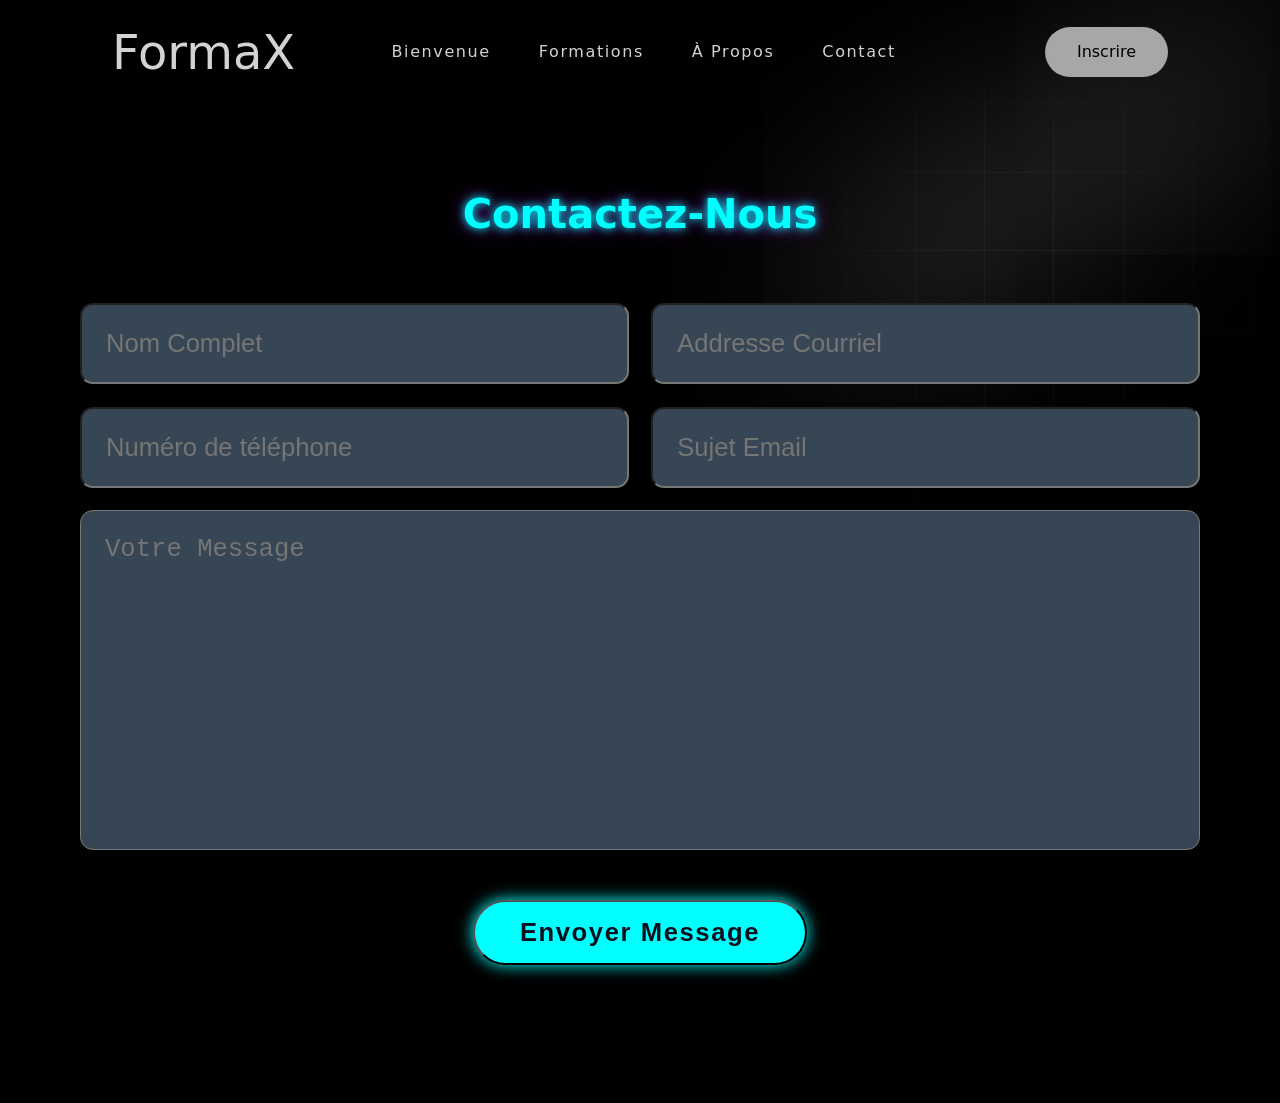
<file: projet3final/Contact.html>
<!DOCTYPE html>
<html lang="en">
<head>
    <meta charset="UTF-8">
    <meta name="viewport" content="width=device-width, initial-scale=1.0">
    <title>Contact</title>
    <link rel="stylesheet" href="style.css">
    <link rel="stylesheet" href="style2.css">
    <link href="https://unpkg.com/aos@2.3.1/dist/aos.css" rel="stylesheet">
</head>
<body>
    <img class="image-gradient" src="images/gradient.png" alt="Image">
    <div class="layer-blur"></div>

    <div class="container">
        <header>
            <h1 data-aos="fade-down" data-aos-duration="1500" class="logo"><a class="logo-link" href="index.html">FormaX</a></h1>

            <nav id="primary-nav" class="nav-links">
                <a data-aos="fade-down" data-aos-duration="1500" href="index.html">Bienvenue</a>
                <a data-aos="fade-down" data-aos-duration="2000" href="listeFormation.html">Formations</a>
                <a data-aos="fade-down" data-aos-duration="2500" href="aPropos.html">À Propos</a>
                <a data-aos="fade-down" data-aos-duration="3000" href="Contact.html">Contact</a>

                <a class="btn-inscrire nav-cta" href="Contact.html">Inscrire</a>

            </nav>


            <button class="nav-toggle" aria-controls="primary-nav" aria-expanded="false" aria-label="Menu">


                <span></span>


                <span></span>


                <span></span>


            </button>

            <a href="Contact.html" data-aos="fade-down" data-aos-duration="1500" class="btn-inscrire header-cta">Inscrire</a>
        </header>
    </div>

    <section class="contact">
        <h2 class="heading" data-aos="fade-left" data-aos-duration="2500">Contactez-Nous</h2>

        <form action="#" data-aos="flip-left" data-aos-easing="ease-out-cubic" data-aos-duration="2000">
            <div class="input-box">
                <input type="text" placeholder="Nom Complet" required>
                <input type="email" placeholder="Addresse Courriel">
            </div>
            <div class="input-box">
                <input type="number" placeholder="Numéro de téléphone" required>
                <input type="text" placeholder="Sujet Email">
            </div>
            <textarea name="" id="" cols="30" rows="10" placeholder="Votre Message"></textarea>
            <input type="submit" value="Envoyer Message" class="btn-signing-main" id="btn-contact">
        </form>

    </section>
    <script src="https://unpkg.com/aos@2.3.1/dist/aos.js"></script>
    <script>AOS.init();</script>
    <script src="javascript.js" ></script>
</body>
</html>
</file>
<file: projet3final/style.css>
/* Page CSS pour parametre commun entre les pages*/

* {
    margin: 0;
    padding: 0;
    box-sizing: border-box; /*Pour inclure padding et bordure avec element*/
    scroll-behavior: smooth;
}

spline-viewer {
    will-change: transform;
    transform: translateZ(0);
}

body {
    font-family: system-ui, -apple-system, BlinkMacSystemFont, 'Segoe UI', Roboto, Oxygen, Ubuntu, Cantarell, 'Open Sans', 'Helvetica Neue', sans-serif;
    background-color: black;
    color: lightgray;
    min-height: 100vh; /*La page prend au moins tout la hauteur du screen */
    line-height: 1.5; /* Pour meilleur lecture, espace entre les lignes*/
}

/*effet ripple avec click sourris*/
.click-glow {
    position: absolute;
    width: 20px;
    height: 20px;
    background: cyan; 
    border-radius: 50%;
    pointer-events: none;
    transform: translate(-50%, -50%) scale(0); /*Pour mettre lanimation sur le centre du click*/
    animation: glowAnim 0.6s forwards; /*Pour ne pas que sa revient brusquement a letat initial, */
    box-shadow: 0 0 10px cyan, 0 0 20px #b400ff;
}

@keyframes glowAnim {
    to {
        transform: translate(-50%, -50%) scale(3);
        opacity: 0; /*pour disparaitre */
    }
}



.image-gradient {
    position: absolute;
    top: 0;
    right: 0;
    opacity: 0.5;
    z-index: -1; /*Garder l'image derriere les autres element*/
}

.layer-blur {
    height: 0;
    width: 30rem;
    position: absolute;
    top: 20%;
    right: 0;
    box-shadow: 0 0 200px 12px white;
    rotate: -30deg;
    z-index: -1;
}

.container {
    width: 100%;
    margin: 0 auto; /* Pour garder centrer, haut et bas 0, gauche et droite auto*/
    padding: 0 2rem;
    position: relative;
    overflow-x: hidden; /* Si le contenu depasse la largeur, il sera invisible*/
    overflow-y: visible;
}

header {
    position: relative;
    display: flex;
    justify-content: space-between;
    align-items: center;
    padding: 1rem 5rem;
    z-index: 1100;
}

header h1{
    margin: 0;
    font-size: 3rem;
    font-weight: 300;
}

.logo-link {
    color: inherit;
    text-decoration: none;
    display: inline-block;
}

nav {
    display: flex;
    align-items: center; /* Aligne vertical par rapport a la boite flex*/
    gap: 3rem; /* Espace de 3rem entre chaque lien */
    margin-left: -5%;
}

nav a {
    font-size: 1rem;
    letter-spacing: 0.1rem;
    transition: color 0.2s ease;
    text-decoration: none;
    color: inherit; /*Prend la couleur du parent (dans ce cas le body)*/

}

nav a:hover {
    color: #a7a7a7;
}

.nav-toggle {
    display: none;
    width: 46px;
    height: 42px;
    border-radius: 12px;
    border: 1px solid #2a2a2a;
    background: rgba(0, 0, 0, 0.6);
    align-items: center;
    justify-content: center;
    flex-direction: column;
    gap: 6px;
    cursor: pointer;
}

.nav-toggle span {
    width: 22px;
    height: 2px;
    background: #e5e5e5;
    transition: transform 0.2s ease, opacity 0.2s ease;
}

.nav-cta {
    display: none;
}

.header-cta {
    display: inline-block;
}

body.nav-open .nav-toggle span:nth-child(1) {
    transform: translateY(8px) rotate(45deg);
}

body.nav-open .nav-toggle span:nth-child(2) {
    opacity: 0;
}

body.nav-open .nav-toggle span:nth-child(3) {
    transform: translateY(-8px) rotate(-45deg);
}

.btn-inscrire {
    background-color: #a7a7a7;
    color: black;
    padding: 0.8rem 2rem;
    border-radius: 50px;
    border: none;
    font-size: 1rem;
    font-weight: 500;
    transition: background-color 0.2s ease;
    cursor: pointer;
    text-decoration: none;
    display: inline-block;
}

.nav-cta {
    display: none;
}

.btn-inscrire:hover {
    background-color: white;
}

spline-viewer {
  pointer-events: none; /* allow mouse wheel to scroll page */
}

.hero-wrap {
    position: relative;
    width: 100%;
    height: 100vh;
    overflow: hidden;
}
main {
    display: flex;
    align-items: center;
    justify-content: space-between;
    min-height: 100vh;
    padding: 0 5rem;
}

.content {

    flex: 1;
    max-width: 50%;
    /*
    max-width: 40rem;
    margin-left: 10%;
    z-index: 999;
    margin-bottom: 10%; */
}

.robot3d {
    flex: 1;
    height: 500px;
    border: none;
}

.tag-box {
    position: relative;
    width: 18rem;
    height: 2.5rem;
    border-radius: 50px;
    background: linear-gradient(to right, #656565, #7f42a7, #6600c5);
    background-size: 200%;
    animation: animationGradient 2.5s linear infinite;
    box-shadow: 0 0 15px rgba(255,255,255, 0.3);
}   

@keyframes animationGradient {
    to {
        background-position: 200%;
    }
}

.tag-box .tag{
    position: absolute;
    inset: 3px 3px 3px 3px;
    background-color: black;
    border-radius: 50px;
    display: flex;
    align-items: center;
    justify-content: center;
    transition: 0.5s ease;
    cursor: pointer;
}

.tag-box .tag:hover {
    color: #5300a0;
}

.content h1 {
    font-size: 4rem;
    font-weight: 600;
    letter-spacing: 0.1rem;
    margin: 2rem 0;
    line-height: 1.2;
}

.description {
    font-size: 1.2rem;
    letter-spacing: 0.05rem;
    max-width: 35rem;
    color: grey;

}

.buttons {
    display: flex;
    gap: 1rem;
    margin-top: 3rem;
}

.button-get-started {
    color: #5300a0;
    text-decoration: none;
    border: 1px solid #2a2a2a;
    padding: 0.7rem 1.2rem;
    border-radius: 50px;
    font-size: 1.2rem;
    font-weight: 600;
    letter-spacing: 0.1em;
    transition: background-color 0.2s ease;
}

.button-get-started:hover {
    background-color: #1a1a1a;
}

.buttons a {
    text-align: center;
    width: 190px;
}

.btn-signing-main {
    text-decoration: none;
    background-color: lightgray;
    color: black;
    padding: 0.6rem 2.5rem;
    border-radius: 50px;
    font-size: 1.2rem;
    font-weight: 600;
    letter-spacing: 0.1em;
    transition: background-color 0.2s ease;
}

.btn-signing-main:hover {
    background-color: gray;
}

.move3d {
    display: block;
    width: 100%;
    height: 100%;
}



@media (max-width: 1300px){
    main {
        flex-direction: column;
        min-height: auto;
        padding: 2rem 3rem 4rem;
        gap: 2rem;
    }
    .content {
        max-width: 100%;
        margin-top: 0;
    }
    .robot3d {
        width: 100%;
        height: 420px;
    }
}

@media (max-width: 900px){
    header{
        padding: 1rem 2rem;
    }
    main {
        padding: 1.5rem 1.5rem 3rem;
    }
    .content {
        width: 100%;
        max-width: 100%;
    }
    .content h1{
        font-size: 3.1rem;
    }
    .description{
        font-size: 1.05rem;
    }
    .description {
        max-width: 100%;
    }
    nav.nav-links {
        position: fixed;
        top: 0;
        right: 0;
        height: 100vh;
        width: min(80vw, 320px);
        margin-left: 0;
        flex-direction: column;
        align-items: flex-start;
        gap: 1.2rem;
        background: rgba(0, 0, 0, 0.95);
        border-left: 1px solid rgba(255, 255, 255, 0.08);
        padding: 6rem 1.6rem 2rem;
        box-shadow: -20px 0 40px rgba(0, 0, 0, 0.55);
        opacity: 0;
        pointer-events: none;
        transform: translateX(100%);
        transition: opacity 0.25s ease, transform 0.25s ease;
        z-index: 1000;
    }
    body.nav-open nav.nav-links {
        opacity: 1;
        pointer-events: auto;
        transform: translateX(0);
    }
    body.nav-open {
        overflow: hidden;
    }
    body.nav-open::before {
        content: "";
        position: fixed;
        inset: 0;
        background: rgba(0, 0, 0, 0.45);
        z-index: 900;
    }
    nav a {
        padding: 0.4rem 0.2rem;
        width: 100%;
    }
    .nav-toggle {
        display: inline-flex;
        z-index: 1100;
    }
    .header-cta {
        display: none;
    }
    .nav-cta {
        display: inline-flex;
        justify-content: center;
        margin-top: 0.6rem;
        width: 100%;
    }
    .hero-wrap {
        height: 70vh;
    }
}

@media (max-width: 760px){
    header{
        padding: 1rem 1.2rem;
    }
    header h1{
        font-size: 2rem;
    }
    main {
        padding: 1.5rem 1.5rem 3rem;
    }
    .content h1{
        font-size: 2.4rem;
        width: 100%;
        overflow-wrap: anywhere;
    }
    .description{
        font-size: 0.95rem;
        overflow-wrap: anywhere;
    }
    .buttons{
        flex-direction: column;
        align-items: stretch;
    }
    .buttons a{
        width: 100%;
    }
    .tag-box {
        width: 12rem;
    }
    .button-get-started{
        font-size: 0.9rem;
        padding: 0.5rem 1.2rem;
    }
    .btn-signing-main{
        font-size: 0.9rem;
        padding: 0.8rem 2rem;
    }
    .robot3d {
        height: 320px;
    }
}

@media (max-width: 630px){
    .hero-wrap {
        height: 55vh;
    }
    .move3d {
        width: 140vw;
        height: 100%;
        position: relative;
        left: 50%;
        transform: translateX(-50%);
    }
}

@media (max-width: 480px){
    .content h1{
        font-size: 2.2rem;
    }
    .hero-wrap {
        height: 50vh;
    }
    .move3d {
        width: 170vw;
        height: 100%;
        position: relative;
        left: 50%;
        transform: translateX(-50%);
    }
}

@media (max-width: 450px){
    .hero-wrap {
        height: auto;
        aspect-ratio: 1.6 / 1;
    }
    .move3d {
        width: 100%;
        height: 100%;
        position: relative;
        left: 0;
        transform: none;
    }
}

@media (max-width: 330px){
    .hero-wrap {
        aspect-ratio: 1.8 / 1;
    }
    .move3d {
        width: 100%;
        height: 100%;
        position: relative;
        left: 0;
        transform: none;
    }
}
</file>
<file: projet3final/style2.css>
/* Style général de la section À propos */
.apropos {
    display: flex;
    align-items: center;
    justify-content: center;
    gap: 60px;
    height: 50vh;
    padding: 80px 20px;
    color: white;
    font-family: "Poppins", sans-serif;
}

/* Cercle lumineux autour du logo */
.apropos-img {
    width: 180px;
    height: 180px;
    border-radius: 50%;
    background: linear-gradient(135deg, #00ffff, #b400ff);
    display: flex;
    justify-content: center;
    align-items: center;
    font-size: 34px;
    font-weight: bold;
    color: white;
    text-shadow: 0 0 10px #00ffff, 0 0 20px #b400ff;
    box-shadow: 0 0 25px #00ffff, 0 0 50px #b400ff;
    animation: glow 3s infinite alternate;
}

spline-viewer {
    will-change: transform;
    transform: translateZ(0);
}


/* Animation du glow (respiration de lumière) */
@keyframes glow {
    from {
        box-shadow: 0 0 20px #00ffff, 0 0 40px #b400ff;
    }
    to {
        box-shadow: 0 0 40px #00ffff, 0 0 80px #b400ff;
    }
}

/* Texte à côté du logo */
.apropos-text {
    max-width: 500px;
    line-height: 1.6;
}

/* Titre avec effet dégradé */
.apropos-text h2 {
    margin-bottom: 10px;
    font-size: 28px;
    background: linear-gradient(135deg, #00ffff, #b400ff);
    -webkit-background-clip: text; /*Degrader a linterieur des lettre*/
    -webkit-text-fill-color: transparent; /*Couleur texte transparent pour couleur du fond apparait*/
}

/* Paragraphe */
.apropos-text p {
    color: #d4d4d4;
    font-size: 16px;
}


.stats-section {
    display: flex;
    align-items: center;
    justify-content: center;
    height: 50vh;
    color: white;
    padding: 40px;
    gap: 60px;
    margin-bottom: 50px;
}

.stats-image img {
    width: 420px;
    height: auto;
    border-radius: 20px;
    box-shadow: 0 0 30px rgba(0, 255, 255, 0.8);
    transition: transform 0.4s ease;
}

.stats-image img:hover {
    transform: scale(1.05);
}

.stats-info {
    max-width: 500px;
}

.stats-info h2 {
    font-size: 28px;
    margin-bottom: 30px;
    background: linear-gradient(135deg, #00ffff, #b400ff);
    -webkit-background-clip: text;
    -webkit-text-fill-color: transparent;
}


.stats-list {
    display: flex;
    flex-direction: column;
    gap: 20px;
}

.stat h3 {
    font-size: 36px;
    font-weight: bold;
    color: #00ffff;
    margin: 0;
    text-shadow: 0 0 10px #00ffff, 0 0 20px #b400ff;
}

.stat p {
    color: lightgray;
    font-size: 16px;
    margin: 5px 0 0;
}

#formation {
    margin-bottom: 180px;
}

.formation h2 {
    margin-bottom: 4rem;
}

.formation-container {
    display: grid;
    grid-template-columns: repeat(3,1fr);
    align-items: center;
    gap: 2.5rem;
    padding: 2rem;
}

.formation-container .formation-box {
    position: relative;
    border-radius: 2rem;
    box-shadow: 0 0 1rem cyan;
    overflow: hidden;
    display: flex;
}

.formation-box img {
    width: 100%;
    height: 200px;
    object-fit: cover;
    border-radius: 2rem;
    display: block;
}

.formation-box img {
    width: 100%;
    transition: .5s ease;
}

.formation-box img:hover {
    transform: scale(1.1);
}

.formation-box .formation-layer {
    position: absolute;
    bottom: 0;
    left: 0;
    width: 100%;
    height: 100%;
    background: linear-gradient(rgba(0, 0, 0, .08), cyan);
    display: flex;
    justify-content: flex-start;
    align-items: center;
    flex-direction: column;
    text-align: center;
    padding: 1rem 1.5rem 1.2rem;
    gap: 0.5rem;
    overflow: hidden;
    transform: translateY(100%);
    transition: .5s ease;
}

.formation-box:hover .formation-layer {
    transform: translateY(0);

}


.formation-layer h4{
    font-size: 1.6rem;
    line-height: 1.15;
    margin: 0;
    word-break: break-word;
    hyphens: auto;
}

.formation-layer p {
    font-size: 1rem;
    line-height: 1.3;
    margin: 0;
    max-height: 3.9rem;
    overflow: hidden;

}

.formation-layer h4, .formation-layer p {
    color: #ff7f50;
    text-shadow: 0 0 5px #00ffff, 0 0 10px #b400ff;
}


.formation-layer a {
    display: inline-flex;
    justify-content: center;
    align-items: center;
    width: 3.0rem;
    height: 3.0rem;
    border-radius: 50%;
    margin-top: 0.3rem;
    flex: 0 0 auto;
    color: white;
    background: rgba(0, 0, 0, 0.35);
    border: 1px solid rgba(255, 255, 255, 0.4);
}

.formation-layer a i {
    font-size: 1.2rem;
}

/* Formation detail pages */
.formation-detail {
    padding: 5rem 2rem 7rem;
}

.detail-back {
    max-width: 1100px;
    margin: 0 auto 2rem;
}

.back-link {
    display: inline-flex;
    align-items: center;
    gap: 0.6rem;
    color: cyan;
    text-decoration: none;
    font-weight: 600;
    letter-spacing: 0.05em;
}

.back-link:hover {
    color: #a7a7a7;
}

.detail-hero {
    max-width: 1100px;
    margin: 0 auto 3rem;
    display: grid;
    grid-template-columns: 1.1fr 0.9fr;
    gap: 2.5rem;
    align-items: center;
}

.detail-badge {
    display: inline-flex;
    align-items: center;
    padding: 0.3rem 0.8rem;
    border-radius: 999px;
    font-size: 0.85rem;
    text-transform: uppercase;
    letter-spacing: 0.15em;
    color: #00ffff;
    border: 1px solid rgba(0, 255, 255, 0.4);
    background: rgba(0, 0, 0, 0.4);
}

.detail-copy h1 {
    margin: 1rem 0 0.8rem;
    font-size: 3.2rem;
    line-height: 1.1;
    background: linear-gradient(135deg, #00ffff, #b400ff);
    -webkit-background-clip: text;
    -webkit-text-fill-color: transparent;
}

.detail-lead {
    font-size: 1.1rem;
    color: #d4d4d4;
    max-width: 32rem;
}

.detail-actions {
    display: flex;
    gap: 1rem;
    flex-wrap: wrap;
    margin-top: 1.8rem;
}

.detail-media {
    display: grid;
    gap: 1.2rem;
}

.detail-image {
    width: 100%;
    height: auto;
    border-radius: 1.6rem;
    border: 1px solid rgba(0, 255, 255, 0.3);
    box-shadow: 0 0 30px rgba(0, 255, 255, 0.25);
}

.detail-info {
    display: grid;
    grid-template-columns: repeat(2, 1fr);
    gap: 1rem;
}

.detail-card {
    padding: 1.1rem 1.2rem;
    border-radius: 1.2rem;
    background: linear-gradient(180deg, rgba(0, 0, 0, 0.6), rgba(0, 0, 0, 0.85)) padding-box,
        linear-gradient(135deg, rgba(0, 255, 255, 0.5), rgba(180, 0, 255, 0.5)) border-box;
    border: 1px solid transparent;
    box-shadow: 0 0 20px rgba(0, 255, 255, 0.15);
}

.detail-card h3 {
    font-size: 0.85rem;
    letter-spacing: 0.2em;
    text-transform: uppercase;
    color: #9ad9ff;
    margin-bottom: 0.4rem;
}

.detail-card p {
    color: #f0f0f0;
    font-size: 1rem;
    margin: 0;
}

.detail-card strong {
    color: cyan;
}

.detail-sections {
    max-width: 1100px;
    margin: 0 auto;
    display: grid;
    grid-template-columns: repeat(2, 1fr);
    gap: 2rem;
}

.detail-panel {
    padding: 1.6rem 1.8rem;
    border-radius: 1.4rem;
    background: rgba(8, 8, 20, 0.6);
    border: 1px solid rgba(0, 255, 255, 0.2);
    box-shadow: 0 0 20px rgba(180, 0, 255, 0.12);
}

.detail-panel h2 {
    font-size: 1.5rem;
    margin-bottom: 1rem;
    color: #00ffff;
    text-shadow: 0 0 10px rgba(0, 255, 255, 0.4);
}

.detail-panel ul {
    list-style: none;
    padding: 0;
    margin: 0;
    display: grid;
    gap: 0.6rem;
}

.detail-panel li {
    background: rgba(0, 0, 0, 0.4);
    border: 1px solid rgba(255, 255, 255, 0.08);
    padding: 0.7rem 0.9rem;
    border-radius: 0.9rem;
    color: #e3e3e3;
    font-size: 0.95rem;
}

.detail-panel .accent {
    color: #ff7f50;
}

.detail-summary {
    max-width: 1100px;
    margin: 2.5rem auto 0;
    display: grid;
    grid-template-columns: repeat(3, 1fr);
    gap: 1.5rem;
}

.summary-card {
    padding: 1.3rem 1.5rem;
    border-radius: 1.2rem;
    background: rgba(0, 0, 0, 0.6);
    border: 1px solid rgba(0, 255, 255, 0.2);
}

.summary-card h3 {
    font-size: 1.1rem;
    color: #00ffff;
    margin-bottom: 0.5rem;
}

.summary-card p {
    font-size: 0.95rem;
    color: #d4d4d4;
    margin: 0;
}

.detail-footer {
    max-width: 1100px;
    margin: 2.5rem auto 0;
    padding: 1.6rem 2rem;
    border-radius: 1.4rem;
    background: rgba(0, 0, 0, 0.6);
    border: 1px solid rgba(0, 255, 255, 0.2);
    display: flex;
    justify-content: space-between;
    align-items: center;
    gap: 1.5rem;
}

.detail-footer strong {
    color: #ff7f50;
}

@media (max-width: 1000px) {
    .detail-hero {
        grid-template-columns: 1fr;
    }
    .detail-sections {
        grid-template-columns: 1fr;
    }
    .detail-summary {
        grid-template-columns: 1fr;
    }
    .detail-footer {
        flex-direction: column;
        align-items: flex-start;
    }
}

@media (max-width: 700px) {
    .detail-copy h1 {
        font-size: 2.4rem;
    }
    .detail-info {
        grid-template-columns: 1fr;
    }
}

.contact {
    text-align: center;
    padding: 5rem 2rem;
}

.contact h2 {
    font-size: 2.5rem;
    margin-bottom: 3rem;
    color: cyan;
    text-shadow: 0 0 10px cyan, 0 0 20px rgba(180, 0, 255, 0.6);
}

.contact form {
    max-width: 70rem;
    margin: 1rem auto;
    text-align: center;
    margin-bottom: 3rem;
}

.contact form .input-box {
    display: flex;
    justify-content: space-between;
    flex-wrap: wrap;
}

.contact form .input-box input, .contact form textarea {
    width: 100%;
    padding: 1.5rem;
    font-size: 1.6rem;
    color: lightslategrey;
    background-color: rgb(55, 70, 85);
    border-radius: .8rem;
    margin: .7rem 0;
}

.contact form .input-box input {
    width: 49%;

}

.contact form textarea {
    resize: none;
}

.contact form #btn-contact {
    margin-top: 2rem;
    cursor: pointer;
    padding: 1rem 2.8rem;
    background: cyan;
    box-shadow: 0 0 1rem cyan;
    font-size: 1.6rem;
    letter-spacing: .1rem;
    font-weight: 600;
    color: rgb(15, 16, 30);
}

@media (max-width: 1100px) {
    .formation-container {
        grid-template-columns: repeat(2, 1fr);
    }
}

@media (max-width: 900px) {
    .apropos,
    .stats-section {
        flex-direction: column;
        height: auto;
        text-align: center;
        padding: 3rem 1.5rem;
        gap: 2rem;
    }
    .stats-image img {
        width: 100%;
        max-width: 420px;
    }
    .stats-info {
        max-width: 100%;
    }
}

@media (max-width: 700px) {
    #formation {
        margin-bottom: 90px;
    }
    .formation-container {
        grid-template-columns: 1fr;
        padding: 1.2rem;
    }
    .formation-layer h4 {
        font-size: 1.4rem;
    }
    .formation-layer p {
        font-size: 0.95rem;
        max-height: 4.2rem;
    }
    .formation-layer a {
        width: 3rem;
        height: 3rem;
    }
    .formation-layer a i {
        font-size: 1.1rem;
    }
    .contact {
        padding: 3.5rem 1.5rem;
    }
    .contact form .input-box {
        flex-direction: column;
    }
    .contact form .input-box input {
        width: 100%;
    }
}
</file>
